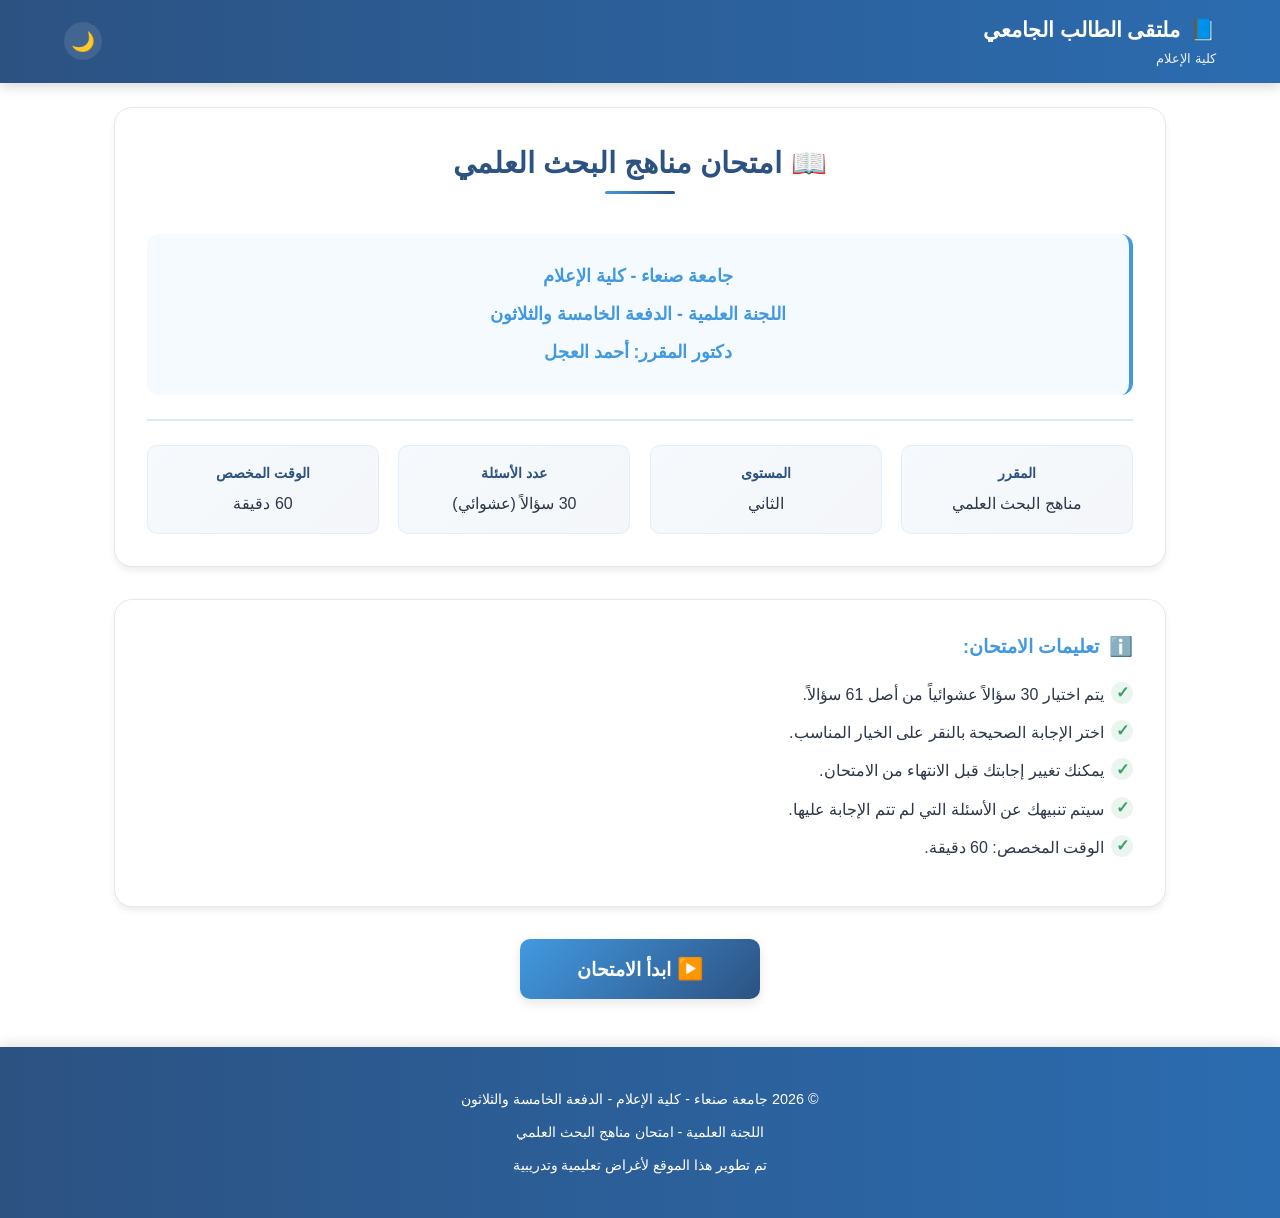
<file: index.html>
<!DOCTYPE html>
<html lang="ar" dir="rtl">
<head>
    <meta charset="UTF-8" />
    <meta name="viewport" content="width=device-width, initial-scale=1.0" />
    <title>امتحان مناهج البحث العلمي - د. أحمد</title>
    <style>
        /* ===== المتغيرات العامة ===== */
        :root {
            --primary-color: #2c5282;
            --secondary-color: #4299e1;
            --accent-color: #e53e3e;
            --success-color: #38a169;
            --warning-color: #d69e2e;
            --light-color: #f7fafc;
            --dark-color: #2d3748;
            --bg-color: #ffffff;
            --text-color: #2d3748;
            --card-bg: #ffffff;
            --border-color: #e2e8f0;
            --shadow: 0 4px 6px rgba(0, 0, 0, 0.07);
            --transition: all 0.3s ease;
            --btn-primary-bg: var(--secondary-color);
            --btn-primary-text: #fff;
            --btn-secondary-bg: transparent;
            --btn-secondary-text: var(--secondary-color);
            --btn-secondary-border: var(--secondary-color);
            --btn-danger-bg: var(--accent-color);
            --btn-danger-text: #fff;
            --btn-success-bg: var(--success-color);
            --btn-success-text: #fff;
        }

        /* ===== الوضع المظلم ===== */
        [data-theme="dark"] {
            --bg-color: #1a202c;
            --text-color: #e2e8f0;
            --card-bg: #2d3748;
            --light-color: #4a5568;
            --dark-color: #171923;
            --border-color: #4a5568;
            --shadow: 0 4px 6px rgba(0, 0, 0, 0.3);
            --primary-color: #4299e1;
            --secondary-color: #63b3ed;
            --btn-primary-bg: #4299e1;
            --btn-primary-text: #ffffff;
            --btn-secondary-bg: transparent;
            --btn-secondary-text: #e2e8f0;
            --btn-secondary-border: #e2e8f0;
            --btn-danger-bg: #fc8181;
            --btn-danger-text: #1a202c;
            --btn-success-bg: #68d391;
            --btn-success-text: #1a202c;
        }

        /* ===== إعادة ضبط ===== */
        * {
            margin: 0;
            padding: 0;
            box-sizing: border-box;
        }
        body {
            font-family: 'Tahoma', 'Arial', sans-serif;
            background: var(--bg-color);
            color: var(--text-color);
            line-height: 1.6;
            transition: var(--transition);
            min-height: 100vh;
            direction: rtl;
        }
        /* ===== شريط التنقل ===== */
        .navbar {
            background: linear-gradient(90deg, var(--primary-color), #2b6cb0);
            color: white;
            padding: 0.8rem 0;
            box-shadow: 0 4px 12px rgba(0, 0, 0, 0.15);
            position: sticky;
            top: 0;
            z-index: 1000;
            backdrop-filter: blur(10px);
            animation: slideDown 0.5s ease;
        }
        @keyframes slideDown {
            from { transform: translateY(-100%); }
            to { transform: translateY(0); }
        }
        .nav-container {
            max-width: 1200px;
            margin: 0 auto;
            padding: 0 1.5rem;
            display: flex;
            justify-content: space-between;
            align-items: center;
        }
        .logo h1 {
            font-size: 1.3rem;
            margin-bottom: 0.2rem;
            display: flex;
            align-items: center;
            gap: 0.6rem;
            animation: fadeIn 1s ease;
        }
        .logo p {
            font-size: 0.8rem;
            opacity: 0.9;
        }
        .nav-controls {
            display: flex;
            gap: 0.8rem;
            align-items: center;
        }
        .icon-btn {
            background: rgba(255, 255, 255, 0.1);
            border: none;
            color: white;
            width: 38px;
            height: 38px;
            border-radius: 50%;
            cursor: pointer;
            display: flex;
            align-items: center;
            justify-content: center;
            transition: var(--transition);
            font-size: 1.2rem;
        }
        .icon-btn:hover {
            background: rgba(255, 255, 255, 0.2);
            transform: translateY(-2px) rotate(5deg);
        }
        /* ===== الحاوية والعناصر العامة ===== */
        .container {
            max-width: 1100px;
            margin: 1.5rem auto;
            padding: 0 1.5rem;
            animation: fadeIn 0.8s ease;
        }
        @keyframes fadeIn {
            from { opacity: 0; }
            to { opacity: 1; }
        }
        .screen {
            display: none;
            animation: slideUp 0.6s ease;
        }
        .screen.active {
            display: block;
        }
        @keyframes slideUp {
            from { opacity: 0; transform: translateY(30px); }
            to { opacity: 1; transform: translateY(0); }
        }
        /* ===== رأس الامتحان ===== */
        .exam-header {
            text-align: center;
            margin-bottom: 2rem;
            padding: 2rem;
            background: var(--card-bg);
            border-radius: 18px;
            box-shadow: var(--shadow);
            border: 1px solid var(--border-color);
            animation: fadeIn 0.8s ease;
        }
        .exam-header h1 {
            color: var(--primary-color);
            margin-bottom: 1.5rem;
            font-size: 1.8rem;
            position: relative;
            display: inline-block;
        }
        .exam-header h1:after {
            content: '';
            position: absolute;
            bottom: -8px;
            right: 50%;
            transform: translateX(50%);
            width: 70px;
            height: 3px;
            background: linear-gradient(90deg, var(--secondary-color), var(--primary-color));
            border-radius: 2px;
        }
        .university-info {
            margin: 1.5rem 0;
            padding: 1.2rem;
            background: rgba(66, 153, 225, 0.05);
            border-radius: 12px;
            border-right: 4px solid var(--secondary-color);
        }
        .university-info h3 {
            margin: 0.6rem 0;
            color: var(--secondary-color);
            font-size: 1.1rem;
        }
        .student-info {
            display: grid;
            grid-template-columns: repeat(auto-fit, minmax(180px, 1fr));
            gap: 1.2rem;
            margin-top: 1.5rem;
            padding-top: 1.5rem;
            border-top: 2px solid rgba(66, 153, 225, 0.2);
        }
        .info-item {
            background: linear-gradient(135deg, rgba(66, 153, 225, 0.05), rgba(44, 82, 130, 0.05));
            padding: 1rem;
            border-radius: 10px;
            border: 1px solid rgba(66, 153, 225, 0.1);
            transition: var(--transition);
        }
        .info-item:hover {
            transform: translateY(-3px);
            box-shadow: 0 6px 20px rgba(66, 153, 225, 0.1);
        }
        .info-item p:first-child {
            font-weight: 700;
            color: var(--primary-color);
            margin-bottom: 0.4rem;
            font-size: 0.9rem;
        }
        .info-item p:last-child {
            color: var(--text-color);
            font-size: 1rem;
        }
        /* ===== التعليمات ===== */
        .instructions {
            background: var(--card-bg);
            padding: 2rem;
            border-radius: 18px;
            margin-bottom: 2rem;
            box-shadow: var(--shadow);
            border: 1px solid var(--border-color);
        }
        .instructions h3 {
            color: var(--secondary-color);
            margin-bottom: 1.2rem;
            font-size: 1.2rem;
            display: flex;
            align-items: center;
            gap: 0.6rem;
        }
        .instructions ul {
            list-style: none;
            padding-right: 0;
        }
        .instructions li {
            margin-bottom: 0.8rem;
            padding-right: 1.8rem;
            position: relative;
            font-size: 1rem;
        }
        .instructions li:before {
            content: '✓';
            position: absolute;
            right: 0;
            color: var(--success-color);
            font-weight: bold;
            font-size: 1rem;
            background: rgba(56, 161, 105, 0.1);
            width: 22px;
            height: 22px;
            border-radius: 50%;
            display: flex;
            align-items: center;
            justify-content: center;
        }
        /* ===== الأزرار ===== */
        .btn {
            padding: 0.9rem 1.8rem;
            border: none;
            border-radius: 10px;
            font-size: 1rem;
            font-weight: 700;
            cursor: pointer;
            transition: all 0.3s cubic-bezier(0.4, 0, 0.2, 1);
            display: inline-flex;
            align-items: center;
            justify-content: center;
            gap: 0.6rem;
            font-family: 'Tahoma', 'Arial', sans-serif;
            box-shadow: 0 4px 12px rgba(0, 0, 0, 0.1);
            position: relative;
            overflow: hidden;
        }
        .btn:before {
            content: '';
            position: absolute;
            top: 0;
            right: 0;
            width: 100%;
            height: 100%;
            background: linear-gradient(90deg, transparent, rgba(255, 255, 255, 0.2), transparent);
            transform: translateX(-100%);
        }
        .btn:hover:before {
            animation: shine 1s;
        }
        @keyframes shine {
            100% { transform: translateX(100%); }
        }
        .btn .icon {
            display: inline-block;
            font-size: 1.1em;
            transition: transform 0.3s ease;
        }
        .btn:hover .icon {
            transform: rotate(15deg) scale(1.1);
        }
        .start-btn {
            background: linear-gradient(135deg, var(--secondary-color), var(--primary-color));
            color: white;
            font-size: 1.2rem;
            padding: 1.1rem 2.5rem;
            margin: 2rem auto;
            display: block;
            min-width: 240px;
        }
        .start-btn:hover {
            transform: translateY(-4px);
            box-shadow: 0 8px 25px rgba(66, 153, 225, 0.3);
        }
        .primary-btn {
            background: linear-gradient(135deg, var(--secondary-color), var(--primary-color));
            color: var(--btn-primary-text);
            border: none;
        }
        .primary-btn:hover {
            transform: translateY(-2px);
            box-shadow: 0 6px 18px rgba(66, 153, 225, 0.25);
        }
        .secondary-btn {
            background: var(--btn-secondary-bg);
            color: var(--btn-secondary-text);
            border: 2px solid var(--btn-secondary-border);
        }
        .secondary-btn:hover {
            background: var(--secondary-color);
            color: white;
            transform: translateY(-2px);
        }
        .danger-btn {
            background: linear-gradient(135deg, var(--accent-color), #c53030);
            color: var(--btn-danger-text);
            border: none;
        }
        .danger-btn:hover {
            transform: translateY(-2px);
            box-shadow: 0 6px 18px rgba(229, 62, 62, 0.25);
        }
        .success-btn {
            background: linear-gradient(135deg, var(--success-color), #2f855a);
            color: var(--btn-success-text);
            border: none;
        }
        .success-btn:hover {
            transform: translateY(-2px);
            box-shadow: 0 6px 18px rgba(56, 161, 105, 0.25);
        }
        /* ===== أدوات الامتحان ===== */
        .exam-controls {
            background: var(--card-bg);
            padding: 1.8rem;
            border-radius: 16px;
            margin-bottom: 1.5rem;
            box-shadow: var(--shadow);
            border: 1px solid var(--border-color);
            animation: fadeIn 0.6s ease;
        }
        .progress-container {
            margin-bottom: 1.2rem;
        }
        .progress-info {
            display: flex;
            justify-content: space-between;
            align-items: center;
            margin-bottom: 0.8rem;
            font-weight: 600;
        }
        .progress-bar {
            width: 100%;
            height: 8px;
            background: var(--light-color);
            border-radius: 4px;
            overflow: hidden;
            position: relative;
        }
        .progress-fill {
            height: 100%;
            background: linear-gradient(90deg, var(--secondary-color), var(--primary-color));
            width: 0%;
            transition: width 0.5s cubic-bezier(0.4, 0, 0.2, 1);
            border-radius: 4px;
            position: relative;
        }
        .progress-fill:after {
            content: '';
            position: absolute;
            top: 0;
            right: 0;
            width: 20px;
            height: 100%;
            background: linear-gradient(90deg, transparent, rgba(255, 255, 255, 0.3));
            animation: progressShine 2s infinite;
        }
        @keyframes progressShine {
            0% { right: 0; }
            100% { right: 100%; }
        }
        .exam-stats {
            display: flex;
            justify-content: space-between;
            align-items: center;
            flex-wrap: wrap;
            gap: 1.2rem;
            margin-top: 1.2rem;
        }
        .timer {
            font-size: 1.3rem;
            font-weight: 700;
            color: var(--accent-color);
            background: var(--card-bg);
            padding: 0.6rem 1.2rem;
            border-radius: 8px;
            box-shadow: var(--shadow);
            display: flex;
            align-items: center;
            gap: 0.6rem;
            border: 2px solid rgba(229, 62, 62, 0.2);
        }
        /* ===== شبكة التنقل ===== */
        .questions-nav-grid {
            background: var(--card-bg);
            padding: 1.5rem;
            border-radius: 16px;
            margin-bottom: 1.5rem;
            box-shadow: var(--shadow);
            border: 1px solid var(--border-color);
            animation: fadeIn 0.6s ease;
        }
        .questions-nav-grid h3 {
            color: var(--secondary-color);
            margin-bottom: 1.2rem;
            font-size: 1.2rem;
            display: flex;
            align-items: center;
            gap: 0.6rem;
        }
        .questions-grid {
            display: grid;
            grid-template-columns: repeat(auto-fill, minmax(32px, 1fr));
            gap: 0.5rem;
            max-height: 250px;
            overflow-y: auto;
            padding: 0.5rem;
        }
        .question-nav-btn {
            width: 32px;
            height: 32px;
            border-radius: 6px;
            border: 2px solid var(--border-color);
            background: var(--bg-color);
            color: var(--text-color);
            font-weight: 600;
            cursor: pointer;
            transition: all 0.3s ease;
            display: flex;
            align-items: center;
            justify-content: center;
            font-size: 0.75rem;
        }
        .question-nav-btn:hover {
            transform: translateY(-2px) scale(1.05);
            box-shadow: 0 4px 12px rgba(66, 153, 225, 0.15);
            border-color: var(--secondary-color);
        }
        .question-nav-btn.current {
            background: linear-gradient(135deg, var(--secondary-color), var(--primary-color));
            color: white;
            border-color: var(--secondary-color);
            box-shadow: 0 4px 12px rgba(66, 153, 225, 0.3);
        }
        .question-nav-btn.answered {
            background: rgba(56, 161, 105, 0.1);
            color: var(--success-color);
            border-color: var(--success-color);
        }
        .question-nav-btn.unanswered {
            background: rgba(214, 158, 46, 0.1);
            color: var(--warning-color);
            border-color: var(--warning-color);
        }
        /* ===== حاوية السؤال ===== */
        .question-container {
            background: var(--card-bg);
            padding: 2rem;
            border-radius: 18px;
            box-shadow: var(--shadow);
            margin-bottom: 1.5rem;
            border: 1px solid var(--border-color);
            animation: slideUp 0.5s ease;
            order: -1;
        }
        .question-header {
            display: flex;
            justify-content: space-between;
            align-items: center;
            margin-bottom: 1.5rem;
        }
        .question-number {
            color: white;
            font-weight: 800;
            font-size: 1.1rem;
            background: linear-gradient(135deg, var(--secondary-color), var(--primary-color));
            padding: 0.5rem 1.1rem;
            border-radius: 50px;
            box-shadow: 0 4px 12px rgba(66, 153, 225, 0.3);
        }
        .question-text {
            font-size: 1.3rem;
            margin-bottom: 1.8rem;
            line-height: 1.7;
            color: var(--text-color);
            font-weight: 600;
        }
        .options-container {
            display: grid;
            grid-template-columns: 1fr;
            gap: 0.9rem;
            margin-bottom: 1.8rem;
        }
        @media (min-width: 768px) {
            .options-container {
                grid-template-columns: 1fr 1fr;
            }
        }
        .option {
            background: var(--bg-color);
            padding: 1.2rem;
            border-radius: 10px;
            cursor: pointer;
            transition: all 0.3s cubic-bezier(0.4, 0, 0.2, 1);
            border: 2px solid var(--border-color);
            display: flex;
            align-items: center;
            gap: 0.9rem;
            position: relative;
            overflow: hidden;
        }
        .option:before {
            content: '';
            position: absolute;
            top: 0;
            right: 0;
            width: 4px;
            height: 100%;
            background: var(--secondary-color);
            opacity: 0;
            transition: opacity 0.3s;
        }
        .option:hover {
            transform: translateX(-4px);
            border-color: var(--secondary-color);
            box-shadow: 0 6px 20px rgba(66, 153, 225, 0.15);
        }
        .option:hover:before {
            opacity: 1;
        }
        .option.selected {
            border-color: var(--success-color);
            background: rgba(56, 161, 105, 0.05);
            transform: translateX(-4px);
        }
        .option.selected:before {
            background: var(--success-color);
            opacity: 1;
        }
        .option-marker {
            width: 32px;
            height: 32px;
            border-radius: 50%;
            display: flex;
            align-items: center;
            justify-content: center;
            font-weight: bold;
            background: var(--light-color);
            color: var(--text-color);
            flex-shrink: 0;
            transition: all 0.3s;
            font-size: 0.95rem;
        }
        .option.selected .option-marker {
            background: var(--success-color);
            color: white;
            box-shadow: 0 4px 12px rgba(56, 161, 105, 0.3);
        }
        .option-text {
            flex: 1;
            font-size: 1.05rem;
            font-weight: 500;
        }
        /* ===== أزرار التنقل ===== */
        .navigation-buttons {
            display: flex;
            justify-content: space-between;
            margin-top: 2rem;
            gap: 1rem;
            flex-direction: row-reverse;
        }
        .navigation-buttons .btn {
            min-width: 140px;
            flex: 1;
            display: flex;
            align-items: center;
            justify-content: center;
        }
        /* ===== تنبيه الأسئلة غير المجاب عنها ===== */
        .unanswered-alert {
            background: linear-gradient(135deg, rgba(214, 158, 46, 0.1), rgba(214, 158, 46, 0.05));
            border: 2px solid var(--warning-color);
            color: var(--warning-color);
            padding: 0.9rem 1.2rem;
            border-radius: 10px;
            margin-top: 1.2rem;
            display: flex;
            align-items: center;
            gap: 0.6rem;
            font-weight: 600;
            animation: fadeIn 0.5s ease;
        }
        /* ===== النتائج ===== */
        .results-header {
            text-align: center;
            margin-bottom: 2.5rem;
            animation: fadeIn 0.8s ease;
        }
        .results-header h1 {
            color: var(--secondary-color);
            margin-bottom: 2rem;
            font-size: 2rem;
        }
        .score-display {
            position: relative;
            width: 260px;
            height: 260px;
            margin: 1.5rem auto;
        }
        .score-circle {
            width: 100%;
            height: 100%;
            position: relative;
        }
        .circle-bg,
        .circle-progress {
            fill: none;
            stroke-width: 10;
            stroke-linecap: round;
            transform: rotate(-90deg);
            transform-origin: 50% 50%;
        }
        .circle-bg {
            stroke: var(--light-color);
        }
        .circle-progress {
            stroke: var(--secondary-color);
            stroke-dasharray: 800;
            stroke-dashoffset: 800;
            transition: stroke-dashoffset 2s cubic-bezier(0.4, 0, 0.2, 1);
        }
        .score-text {
            position: absolute;
            top: 50%;
            left: 50%;
            transform: translate(-50%, -50%);
            text-align: center;
        }
        .score-text h2 {
            font-size: 2.5rem;
            color: var(--secondary-color);
            margin-bottom: 0.4rem;
        }
        .score-text p {
            font-size: 1.3rem;
            color: var(--text-color);
        }
        .results-details {
            display: grid;
            grid-template-columns: repeat(auto-fit, minmax(200px, 1fr));
            gap: 1.5rem;
            margin-bottom: 2.5rem;
        }
        .result-card {
            background: var(--card-bg);
            padding: 1.8rem;
            border-radius: 16px;
            text-align: center;
            box-shadow: var(--shadow);
            border: 1px solid var(--border-color);
            transition: transform 0.3s ease;
        }
        .result-card:hover {
            transform: translateY(-5px);
        }
        .result-card h3 {
            margin-bottom: 1rem;
            color: var(--secondary-color);
            font-size: 1.1rem;
            display: flex;
            align-items: center;
            justify-content: center;
            gap: 0.6rem;
        }
        .stat {
            font-size: 2.5rem;
            font-weight: 800;
            color: var(--text-color);
        }
        .results-controls {
            display: flex;
            justify-content: center;
            gap: 1.5rem;
            margin-bottom: 2.5rem;
            flex-wrap: wrap;
        }
        .review-section {
            background: var(--card-bg);
            padding: 2rem;
            border-radius: 18px;
            margin-top: 2.5rem;
            box-shadow: var(--shadow);
            border: 1px solid var(--border-color);
            display: none;
            animation: slideUp 0.5s ease;
        }
        .review-section h3 {
            color: var(--secondary-color);
            margin-bottom: 1.8rem;
            text-align: center;
            font-size: 1.5rem;
        }
        .review-list {
            display: flex;
            flex-direction: column;
            gap: 1.8rem;
        }
        .review-item {
            background: var(--bg-color);
            padding: 1.8rem;
            border-radius: 16px;
            border-right: 5px solid var(--accent-color);
            transition: transform 0.3s ease;
            border: 1px solid var(--border-color);
        }
        .review-item:hover {
            transform: translateX(-4px);
        }
        .review-question {
            font-weight: 700;
            margin-bottom: 1.2rem;
            color: var(--text-color);
            font-size: 1.1rem;
            line-height: 1.6;
        }
        .review-answers {
            display: flex;
            flex-direction: column;
            gap: 0.9rem;
        }
        .answer-item {
            padding: 0.9rem;
            border-radius: 8px;
            display: flex;
            align-items: center;
            gap: 0.6rem;
            transition: all 0.3s;
        }
        .answer-item.user-answer {
            background: rgba(229, 62, 62, 0.08);
            border-right: 4px solid var(--accent-color);
        }
        .answer-item.correct-answer {
            background: rgba(56, 161, 105, 0.08);
            border-right: 4px solid var(--success-color);
        }
        /* ===== التذييل ===== */
        .footer {
            text-align: center;
            padding: 2rem;
            background: linear-gradient(90deg, var(--primary-color), #2b6cb0);
            color: white;
            margin-top: 3rem;
            box-shadow: 0 -4px 12px rgba(0, 0, 0, 0.1);
        }
        .footer p {
            margin: 0.6rem 0;
            font-size: 0.9rem;
        }
        /* ===== النافذة المنبثقة ===== */
        .modal {
            display: none;
            position: fixed;
            top: 0;
            left: 0;
            width: 100%;
            height: 100%;
            background: rgba(0, 0, 0, 0.5);
            z-index: 2000;
            align-items: center;
            justify-content: center;
            backdrop-filter: blur(5px);
        }
        .modal-content {
            background: var(--card-bg);
            padding: 2rem;
            border-radius: 18px;
            max-width: 450px;
            width: 90%;
            box-shadow: 0 20px 40px rgba(0, 0, 0, 0.2);
            border: 1px solid var(--border-color);
            animation: slideUp 0.4s ease;
        }
        .modal-content h3 {
            color: var(--secondary-color);
            margin-bottom: 1.2rem;
            display: flex;
            align-items: center;
            gap: 0.6rem;
            font-size: 1.3rem;
        }
        .modal-buttons {
            display: flex;
            justify-content: center;
            gap: 1.2rem;
            margin-top: 1.8rem;
        }
        /* ===== زر العودة للأعلى ===== */
        .scroll-top-btn {
            position: fixed;
            bottom: 2rem;
            left: 2rem;
            width: 50px;
            height: 50px;
            background: linear-gradient(135deg, var(--secondary-color), var(--primary-color));
            color: white;
            border: none;
            border-radius: 50%;
            cursor: pointer;
            display: flex;
            align-items: center;
            justify-content: center;
            font-size: 1.2rem;
            box-shadow: 0 4px 12px rgba(0, 0, 0, 0.2);
            z-index: 100;
            transition: var(--transition);
            opacity: 0;
            visibility: hidden;
        }
        .scroll-top-btn.visible {
            opacity: 1;
            visibility: visible;
        }
        .scroll-top-btn:hover {
            transform: translateY(-4px);
            box-shadow: 0 6px 18px rgba(66, 153, 225, 0.4);
        }
        /* ===== استجابة للشاشات الصغيرة ===== */
        @media (max-width: 768px) {
            .container {
                margin: 1rem auto;
                padding: 0 1rem;
            }
            .exam-header h1 {
                font-size: 1.5rem;
            }
            .student-info {
                grid-template-columns: 1fr;
            }
            .question-text {
                font-size: 1.2rem;
            }
            .option {
                padding: 1rem;
            }
            .option-text {
                font-size: 1rem;
            }
            .questions-grid {
                grid-template-columns: repeat(auto-fill, minmax(30px, 1fr));
            }
            .question-nav-btn {
                width: 30px;
                height: 30px;
                font-size: 0.7rem;
            }
            .navigation-buttons {
                flex-direction: column;
                gap: 0.8rem;
            }
            .navigation-buttons .btn {
                width: 100%;
            }
            .results-controls {
                flex-direction: column;
                gap: 1rem;
            }
            .results-controls .btn {
                width: 100%;
            }
            .score-display {
                width: 220px;
                height: 220px;
            }
            .score-text h2 {
                font-size: 2rem;
            }
            .stat {
                font-size: 2rem;
            }
            .timer {
                font-size: 1.1rem;
                padding: 0.5rem 1rem;
            }
        }
    </style>
</head>
<body>
    <!-- زر العودة للأعلى -->
    <button id="scrollTopBtn" class="scroll-top-btn">↑</button>

    <!-- شريط التنقل -->
    <nav class="navbar">
        <div class="nav-container">
            <div class="logo">
                <h1><span class="icon">📘</span> ملتقى الطالب الجامعي</h1>
                <p>كلية الإعلام</p>
            </div>
            <div class="nav-controls">
                <button id="darkModeToggle" class="icon-btn" title="الوضع الليلي">🌙</button>
            </div>
        </div>
    </nav>

    <main class="container">
        <!-- ===== شاشة البداية ===== -->
        <section id="startScreen" class="screen active">
            <div class="exam-header">
                <h1><span class="icon">📖</span> امتحان مناهج البحث العلمي</h1>
                <div class="university-info">
                    <h3>جامعة صنعاء - كلية الإعلام</h3>
                    <h3>اللجنة العلمية - الدفعة الخامسة والثلاثون</h3>
                    <h3>دكتور المقرر: أحمد العجل</h3>
                </div>
                <div class="student-info">
                    <div class="info-item"><p>المقرر</p><p>مناهج البحث العلمي</p></div>
                    <div class="info-item"><p>المستوى</p><p>الثاني</p></div>
                    <div class="info-item"><p>عدد الأسئلة</p><p>30 سؤالاً (عشوائي)</p></div>
                    <div class="info-item"><p>الوقت المخصص</p><p>60 دقيقة</p></div>
                </div>
            </div>

            <div class="instructions">
                <h3><span class="icon">ℹ️</span> تعليمات الامتحان:</h3>
                <ul>
                    <li>يتم اختيار 30 سؤالاً عشوائياً من أصل 61 سؤالاً.</li>
                    <li>اختر الإجابة الصحيحة بالنقر على الخيار المناسب.</li>
                    <li>يمكنك تغيير إجابتك قبل الانتهاء من الامتحان.</li>
                    <li>سيتم تنبيهك عن الأسئلة التي لم تتم الإجابة عليها.</li>
                    <li>الوقت المخصص: 60 دقيقة.</li>
                </ul>
            </div>

            <button id="startExamBtn" class="btn start-btn">
                <span class="icon">▶️</span> ابدأ الامتحان
            </button>
        </section>

        <!-- ===== شاشة الامتحان ===== -->
        <section id="examScreen" class="screen">
            <div class="question-container">
                <div class="question-header">
                    <div id="questionNumber" class="question-number">س1</div>
                    <div id="questionStatus" style="color: var(--warning-color); font-weight: bold;">
                        <span class="icon">⭐</span> جديد
                    </div>
                </div>
                <h2 id="questionText" class="question-text"></h2>
                <div id="optionsContainer" class="options-container"></div>
                <div class="navigation-buttons">
                    <button id="nextBtn" class="btn primary-btn">التالي <span class="icon">←</span></button>
                    <button id="prevBtn" class="btn secondary-btn"><span class="icon">→</span> السابق</button>
                </div>
            </div>

            <div class="questions-nav-grid">
                <h3><span class="icon">📚</span> التنقل بين الأسئلة</h3>
                <div id="questionsGrid" class="questions-grid"></div>
            </div>

            <div class="exam-controls">
                <div class="progress-container">
                    <div class="progress-info">
                        <span id="progressText">السؤال 1 من 30</span>
                        <span id="progressPercent">0%</span>
                    </div>
                    <div class="progress-bar">
                        <div id="progressFill" class="progress-fill"></div>
                    </div>
                </div>
                <div class="exam-stats">
                    <div id="timer" class="timer"><span class="icon">🕐</span> <span>60:00</span></div>
                    <button id="endExamBtn" class="btn danger-btn"><span class="icon">🏁</span> إنهاء الاختبار</button>
                </div>
            </div>

            <div id="unansweredAlert" class="unanswered-alert" style="display: none;">
                <span class="icon">⚠️</span>
                <span id="unansweredCount">0</span> أسئلة لم تتم الإجابة عليها
            </div>
        </section>

        <!-- ===== شاشة النتائج ===== -->
        <section id="resultsScreen" class="screen">
            <div class="results-header">
                <h1><span class="icon">📈</span> نتائج الامتحان</h1>
                <div class="score-display">
                    <div class="score-circle">
                        <svg width="260" height="260">
                            <circle class="circle-bg" cx="130" cy="130" r="120"></circle>
                            <circle id="scoreCircle" class="circle-progress" cx="130" cy="130" r="120"></circle>
                        </svg>
                    </div>
                    <div class="score-text">
                        <h2 id="finalScore">0/30</h2>
                        <p id="percentage">0%</p>
                        <p id="grade" style="font-size: 1.1rem; color: var(--text-color); margin-top: 0.4rem;"></p>
                    </div>
                </div>
            </div>

            <div class="results-details">
                <div class="result-card"><h3><span class="icon">✅</span> الإجابات الصحيحة</h3><p id="correctAnswers" class="stat">0</p></div>
                <div class="result-card"><h3><span class="icon">❌</span> الإجابات الخاطئة</h3><p id="wrongAnswers" class="stat">0</p></div>
                <div class="result-card"><h3><span class="icon">🕐</span> الوقت المستغرق</h3><p id="timeTaken" class="stat">0:00</p></div>
                <div class="result-card"><h3><span class="icon">📊</span> النسبة المئوية</h3><p id="scorePercentage" class="stat">0%</p></div>
            </div>

            <div class="results-controls">
                <button id="reviewBtn" class="btn secondary-btn"><span class="icon">📋</span> مراجعة الإجابات الخاطئة</button>
                <button id="newTestBtn" class="btn primary-btn"><span class="icon">🔄</span> اختبار جديد</button>
                <button id="retryBtn" class="btn success-btn"><span class="icon">🔄</span> إعادة نفس الاختبار</button>
            </div>

            <div id="reviewSection" class="review-section">
                <h3><span class="icon">📋</span> مراجعة الإجابات الخاطئة</h3>
                <div id="wrongAnswersList" class="review-list"></div>
                <div id="noWrongAnswers" style="text-align: center; padding: 3rem; color: var(--success-color); display: none;">
                    <span class="icon" style="font-size: 3rem; margin-bottom: 1rem;">✅</span>
                    <h3 style="color: var(--success-color);">ممتاز! لم تكن لديك إجابات خاطئة</h3>
                    <p style="color: var(--text-color); opacity: 0.8; margin-top: 1rem;">جميع إجاباتك كانت صحيحة</p>
                </div>
                <div style="text-align: center; margin-top: 2rem;">
                    <button id="closeReviewBtn" class="btn secondary-btn"><span class="icon">✖️</span> إغلاق المراجعة</button>
                </div>
            </div>
        </section>
    </main>

    <footer class="footer">
        <p>© 2026 جامعة صنعاء - كلية الإعلام - الدفعة الخامسة والثلاثون</p>
        <p>اللجنة العلمية - امتحان مناهج البحث العلمي</p>
        <p>تم تطوير هذا الموقع لأغراض تعليمية وتدريبية</p>
    </footer>

    <!-- نافذة التأكيد -->
    <div id="confirmModal" class="modal">
        <div class="modal-content">
            <h3><span class="icon">⚠️</span> تأكيد إنهاء الاختبار</h3>
            <p style="color: var(--text-color); margin-bottom: 1.5rem; line-height: 1.6;">
                هل أنت متأكد أنك تريد إنهاء الاختبار؟<br />
                لديك <span id="remainingQuestions">0</span> أسئلة لم تتم الإجابة عليها.
            </p>
            <div class="modal-buttons">
                <button id="cancelEndBtn" class="btn secondary-btn"><span class="icon">✖️</span> إلغاء</button>
                <button id="confirmEndBtn" class="btn danger-btn"><span class="icon">✅</span> نعم، أنه الاختبار</button>
            </div>
        </div>
    </div>

    <script>
        // ===================== قاعدة البيانات النهائية (61 سؤالاً) =====================
        const allQuestions = [
            // ---- أولاً: صح أو خطأ (15 سؤالاً) ----
            { id: 1, type: 'truefalse', question: 'البحث العلمي في اللغة يعني تتبع الشيء.', answer: 'صح' },
            { id: 2, type: 'truefalse', question: 'التنقيب عن الشيء هو التعريف اللغوي للبحث.', answer: 'صح' },
            { id: 3, type: 'truefalse', question: 'من عناصر خطة البحث العلمي الشمول.', answer: 'خطأ' },
            { id: 4, type: 'truefalse', question: 'استخدام المنهج العلمي من عناصر البحث العلمي.', answer: 'صح' },
            { id: 5, type: 'truefalse', question: 'من عناصر البحث أن يكون هادفًا.', answer: 'صح' },
            { id: 6, type: 'truefalse', question: 'من عناصر البحث أن تكون نتائجه غير صحيحة.', answer: 'خطأ' },
            { id: 7, type: 'truefalse', question: 'العلم هو المعرفة بذاتها.', answer: 'خطأ' },
            { id: 8, type: 'truefalse', question: 'من أهداف البحث العلمي التفسير.', answer: 'صح' },
            { id: 9, type: 'truefalse', question: 'من أهداف البحث العلمي التنبؤ.', answer: 'صح' },
            { id: 10, type: 'truefalse', question: 'من خصائص البحث العلمي الموضوعية.', answer: 'صح' },
            { id: 11, type: 'truefalse', question: 'الهدفية من خصائص البحث العلمي.', answer: 'صح' },
            { id: 12, type: 'truefalse', question: 'السببية هدف من أهداف البحث العلمي.', answer: 'خطأ' },
            { id: 13, type: 'truefalse', question: 'النشأة الأولى للبحث العلمي كانت سنة 1999م.', answer: 'خطأ' },
            { id: 14, type: 'truefalse', question: 'الثورة الصناعية من عوامل تطور البحث العلمي.', answer: 'صح' },
            { id: 15, type: 'truefalse', question: 'الحروب من عوامل تطور البحث العلمي.', answer: 'خطأ' },

            // ---- ثانياً: اختر الإجابة الصحيحة (2 سؤالاً) ----
            { id: 16, type: 'multiple', question: 'الاستقراء هو تعريف للبحث:', options: ['العلمي', 'اللغوي', 'الاصطلاحي', 'التفسيري'], answer: 'اللغوي' },
            { id: 17, type: 'multiple', question: 'من خصائص البحث العلمي:', options: ['العمر', 'التشبع', 'الانحدار', 'الموضوعية'], answer: 'الموضوعية' },

            // ---- ثالثاً: أنواع البحوث (15 سؤالاً) ----
            { id: 18, type: 'truefalse', question: 'البحوث الوصفية أقوى من البحوث الاستكشافية.', answer: 'صح' },
            { id: 19, type: 'truefalse', question: 'البحوث الاستكشافية أعلى من الوصفية.', answer: 'خطأ' },
            { id: 20, type: 'truefalse', question: 'يمكن تفسير الظاهرة دون وصفها أولًا.', answer: 'خطأ' },
            { id: 21, type: 'truefalse', question: 'البحوث التفسيرية أعلى مستوى من الوصفية.', answer: 'صح' },
            { id: 22, type: 'truefalse', question: 'البحوث التجريبية من البحوث الوصفية.', answer: 'خطأ' },
            { id: 23, type: 'truefalse', question: 'البحوث التفسيرية هي التي تصف الظواهر.', answer: 'خطأ' },
            { id: 24, type: 'truefalse', question: 'البحوث التفسيرية هي التي تفسر الظواهر.', answer: 'صح' },
            { id: 25, type: 'truefalse', question: 'البحوث التفسيرية أرقى مستويات البحث العلمي.', answer: 'صح' },
            { id: 26, type: 'truefalse', question: 'البحوث الارتباطية هي البحوث التجريبية.', answer: 'خطأ' },
            { id: 27, type: 'truefalse', question: 'البحوث المسحية من البحوث الوصفية.', answer: 'صح' },
            { id: 28, type: 'truefalse', question: 'البحوث التاريخية من البحوث الوصفية.', answer: 'صح' },
            { id: 29, type: 'truefalse', question: 'البحوث التاريخية بحوث مسحية.', answer: 'خطأ' },
            { id: 30, type: 'truefalse', question: 'من خطوات البحوث المسحية اختيار عينة من المجتمع.', answer: 'صح' },
            { id: 31, type: 'truefalse', question: 'بحوث دراسة الحالة بحوث شبه تجريبية.', answer: 'خطأ' },
            { id: 32, type: 'truefalse', question: 'بحوث تحليل الخطاب بحوث وصفية كمية.', answer: 'صح' },

            // ---- الخيار الوحيد في أنواع البحوث ----
            { id: 33, type: 'multiple', question: 'البحوث التي تجيب عن سؤال "لماذا؟" هي:', options: ['البحوث التفسيرية', 'البحوث الوصفية', 'البحوث الاستكشافية'], answer: 'البحوث التفسيرية' },

            // ---- رابعاً: خطة البحث (5 أسئلة) ----
            { id: 34, type: 'truefalse', question: 'خطة البحث هي الخطوات التي يسير عليها الباحث.', answer: 'صح' },
            { id: 35, type: 'truefalse', question: 'لا يمكن إجراء البحث دون خطة بحثية.', answer: 'صح' },
            { id: 36, type: 'truefalse', question: 'من شروط خطة البحث الحصول على قرار الجامعة.', answer: 'خطأ' },
            { id: 37, type: 'truefalse', question: 'كتابة خطة البحث شرط لكتابة تقرير البحث.', answer: 'صح' },
            { id: 38, type: 'truefalse', question: 'تصميم عينة البحث من عناصر خطة البحث.', answer: 'صح' },

            // ---- خامساً: الصدق والثبات (11 سؤالاً) ----
            { id: 39, type: 'truefalse', question: 'تكون الأداة صادقة عندما تمثل ما يراد قياسه.', answer: 'صح' },
            { id: 40, type: 'truefalse', question: 'من شروط أداة البحث أن تكون صادقة وثابتة.', answer: 'صح' },
            { id: 41, type: 'truefalse', question: 'كل أداة ثابتة صادقة.', answer: 'خطأ' },
            { id: 42, type: 'truefalse', question: 'الاستنتاج من أدوات البحث العلمي.', answer: 'خطأ' },
            { id: 43, type: 'truefalse', question: 'استمارة تحليل المضمون أداة لجمع البيانات.', answer: 'صح' },
            { id: 44, type: 'truefalse', question: 'تحليل البيانات أداة من أدوات البحث.', answer: 'خطأ' },
            { id: 45, type: 'truefalse', question: 'الصدق هو نفسه الثبات.', answer: 'خطأ' },
            { id: 46, type: 'truefalse', question: 'إذا بلغت الأداة درجة عالية من الصدق فإنها تكون ثابتة.', answer: 'صح' },
            { id: 47, type: 'truefalse', question: 'يجرى اختبار الصدق والثبات للتأكد من أن الأداة تجمع البيانات المطلوبة.', answer: 'صح' },
            { id: 48, type: 'truefalse', question: 'من أشكال الصدق: الصدق الظاهري.', answer: 'صح' },
            { id: 49, type: 'truefalse', question: 'من طرق اختبار الثبات: الاختبار وإعادة الاختبار.', answer: 'صح' },

            // ---- سادساً: الفروض وأسئلة البحث (11 سؤالاً) ----
            { id: 50, type: 'truefalse', question: 'أسئلة البحث هي أدوات البحث.', answer: 'خطأ' },
            { id: 51, type: 'truefalse', question: 'أسئلة البحث هي متغيرات البحث المصاغة بصورة استفهامية.', answer: 'صح' },
            { id: 52, type: 'truefalse', question: 'أهمية الفروض العلمية أنها التي يختبرها البحث.', answer: 'صح' },
            { id: 53, type: 'truefalse', question: 'الفروض الارتباطية ليست فروضًا علمية.', answer: 'خطأ' },
            { id: 54, type: 'truefalse', question: 'من شروط الفرض العلمي أن يكون صحيحًا.', answer: 'خطأ' },
            { id: 55, type: 'truefalse', question: 'تقسيم مشكلة البحث إلى أجزاء فرعية يمثل أسئلة البحث.', answer: 'صح' },
            { id: 56, type: 'truefalse', question: 'توضع خطة البحث قبل صياغة الأسئلة والفروض.', answer: 'خطأ' },

            // ---- أسئلة الاختيار المتبقية (3 أسئلة) ----
            { id: 57, type: 'multiple', question: 'توجد علاقة بين استخدام طلبة الجامعات لمواقع التواصل والوعي بخطورة تداول الإشاعات. هذا الفرض هو:', options: ['ارتباطي', 'فرض فروق'], answer: 'ارتباطي' },
            { id: 58, type: 'multiple', question: 'من شروط الفرض العلمي:', options: ['قابل للاختبار', 'صحيح', 'حقيقة علمية'], answer: 'قابل للاختبار' },
            { id: 59, type: 'multiple', question: 'تنقسم الفروض العلمية إلى:', options: ['ارتباطية وفروق', 'شاملة ونوعية', 'علمية ومعرفية'], answer: 'ارتباطية وفروق' },

            // ---- سؤال إضافي ليصبح المجموع 61 ----
            { id: 60, type: 'truefalse', question: 'الفروض العلمية هي التعريفات والمفاهيم.', answer: 'خطأ' },
            { id: 61, type: 'truefalse', question: 'الاستنتاج هو عملية الوصول إلى نتائج من البيانات.', answer: 'صح' }
        ];

        // ===== إعدادات الامتحان =====
        const TOTAL_QUESTIONS = 30;
        const MULTIPLE_COUNT = 11;
        const TRUE_FALSE_COUNT = TOTAL_QUESTIONS - MULTIPLE_COUNT;

        // ===== المتغيرات العامة =====
        let currentQuestionIndex = 0;
        let userAnswers = [];
        let startTime = null;
        let timerInterval = null;
        let timeLeft = 60 * 60;
        let examCompleted = false;
        let currentQuestions = [];
        let shuffledQuestions = [];
        let navButtons = [];

        // ===== عناصر DOM =====
        const startScreen = document.getElementById('startScreen');
        const examScreen = document.getElementById('examScreen');
        const resultsScreen = document.getElementById('resultsScreen');
        const startExamBtn = document.getElementById('startExamBtn');
        const endExamBtn = document.getElementById('endExamBtn');
        const prevBtn = document.getElementById('prevBtn');
        const nextBtn = document.getElementById('nextBtn');
        const questionText = document.getElementById('questionText');
        const questionNumber = document.getElementById('questionNumber');
        const optionsContainer = document.getElementById('optionsContainer');
        const progressFill = document.getElementById('progressFill');
        const progressText = document.getElementById('progressText');
        const progressPercent = document.getElementById('progressPercent');
        const timer = document.getElementById('timer');
        const darkModeToggle = document.getElementById('darkModeToggle');
        const reviewBtn = document.getElementById('reviewBtn');
        const retryBtn = document.getElementById('retryBtn');
        const newTestBtn = document.getElementById('newTestBtn');
        const reviewSection = document.getElementById('reviewSection');
        const wrongAnswersList = document.getElementById('wrongAnswersList');
        const noWrongAnswers = document.getElementById('noWrongAnswers');
        const closeReviewBtn = document.getElementById('closeReviewBtn');
        const finalScore = document.getElementById('finalScore');
        const percentage = document.getElementById('percentage');
        const grade = document.getElementById('grade');
        const correctAnswers = document.getElementById('correctAnswers');
        const wrongAnswers = document.getElementById('wrongAnswers');
        const timeTaken = document.getElementById('timeTaken');
        const scorePercentage = document.getElementById('scorePercentage');
        const scoreCircle = document.getElementById('scoreCircle');
        const confirmModal = document.getElementById('confirmModal');
        const cancelEndBtn = document.getElementById('cancelEndBtn');
        const confirmEndBtn = document.getElementById('confirmEndBtn');
        const remainingQuestions = document.getElementById('remainingQuestions');
        const unansweredAlert = document.getElementById('unansweredAlert');
        const unansweredCount = document.getElementById('unansweredCount');
        const questionsGrid = document.getElementById('questionsGrid');
        const scrollTopBtn = document.getElementById('scrollTopBtn');

        // ===== دوال مساعدة =====
        function shuffleArray(arr) {
            const newArr = [...arr];
            for (let i = newArr.length - 1; i > 0; i--) {
                const j = Math.floor(Math.random() * (i + 1));
                [newArr[i], newArr[j]] = [newArr[j], newArr[i]];
            }
            return newArr;
        }

        function selectQuestions() {
            let usedIds = JSON.parse(localStorage.getItem('usedQuestionIds')) || [];
            let availableMultiple = allQuestions.filter(q => q.type === 'multiple' && !usedIds.includes(q.id));
            let availableTrueFalse = allQuestions.filter(q => q.type === 'truefalse' && !usedIds.includes(q.id));

            if (availableMultiple.length < MULTIPLE_COUNT) {
                const usedMultiple = allQuestions.filter(q => q.type === 'multiple' && usedIds.includes(q.id));
                const needed = MULTIPLE_COUNT - availableMultiple.length;
                const extra = shuffleArray(usedMultiple).slice(0, needed);
                availableMultiple = availableMultiple.concat(extra);
            }
            if (availableTrueFalse.length < TRUE_FALSE_COUNT) {
                const usedTrueFalse = allQuestions.filter(q => q.type === 'truefalse' && usedIds.includes(q.id));
                const needed = TRUE_FALSE_COUNT - availableTrueFalse.length;
                const extra = shuffleArray(usedTrueFalse).slice(0, needed);
                availableTrueFalse = availableTrueFalse.concat(extra);
            }

            const selectedMultiple = shuffleArray(availableMultiple).slice(0, MULTIPLE_COUNT);
            const selectedTrueFalse = shuffleArray(availableTrueFalse).slice(0, TRUE_FALSE_COUNT);
            const selected = selectedMultiple.concat(selectedTrueFalse);
            const shuffledSelected = shuffleArray(selected);

            const newUsedIds = usedIds.concat(shuffledSelected.map(q => q.id));
            if (newUsedIds.length > 100) newUsedIds.splice(0, newUsedIds.length - 100);
            localStorage.setItem('usedQuestionIds', JSON.stringify(newUsedIds));

            return shuffledSelected;
        }

        function shuffleQuestionOptions(question) {
            if (question.type !== 'multiple') return question;
            const opts = question.options;
            const correct = question.answer;
            const shuffledOpts = shuffleArray([...opts]);
            return { ...question, shuffledOptions: shuffledOpts, correctAnswer: correct };
        }

        // ===== بناء شبكة التنقل =====
        function buildNavigationGrid() {
            questionsGrid.innerHTML = '';
            navButtons = [];
            shuffledQuestions.forEach((_, index) => {
                const btn = document.createElement('button');
                btn.className = 'question-nav-btn unanswered';
                btn.textContent = index + 1;
                btn.addEventListener('click', () => {
                    currentQuestionIndex = index;
                    loadQuestion(currentQuestionIndex);
                });
                questionsGrid.appendChild(btn);
                navButtons.push(btn);
            });
        }

        function updateQuestionsGrid() {
            navButtons.forEach((btn, index) => {
                btn.classList.remove('current', 'answered', 'unanswered');
                if (index === currentQuestionIndex) {
                    btn.classList.add('current');
                } else if (userAnswers[index] !== null) {
                    btn.classList.add('answered');
                } else {
                    btn.classList.add('unanswered');
                }
            });
        }

        // ===== تحميل السؤال =====
        function loadQuestion(index) {
            const question = shuffledQuestions[index];
            questionNumber.textContent = `س${index + 1}`;
            questionText.textContent = question.question;

            const progress = ((index + 1) / shuffledQuestions.length) * 100;
            progressFill.style.width = `${progress}%`;
            progressText.textContent = `السؤال ${index + 1} من ${shuffledQuestions.length}`;
            progressPercent.textContent = `${Math.round(progress)}%`;

            prevBtn.disabled = index === 0;
            nextBtn.textContent = index === shuffledQuestions.length - 1 ? 'إنهاء الاختبار' : 'التالي';

            optionsContainer.innerHTML = '';
            if (question.type === 'truefalse') {
                const options = ['صح', 'خطأ'];
                options.forEach((opt, i) => {
                    const optionDiv = createOptionElement(i, opt, index);
                    optionsContainer.appendChild(optionDiv);
                });
            } else {
                const options = question.shuffledOptions;
                options.forEach((opt, i) => {
                    const optionDiv = createOptionElement(i, opt, index);
                    optionsContainer.appendChild(optionDiv);
                });
            }

            const statusEl = document.getElementById('questionStatus');
            if (userAnswers[index] === null) {
                statusEl.innerHTML = '<span class="icon">⭐</span> جديد';
                statusEl.style.color = 'var(--warning-color)';
            } else {
                statusEl.innerHTML = '<span class="icon">✅</span> تم الإجابة';
                statusEl.style.color = 'var(--success-color)';
            }

            updateQuestionsGrid();
            requestAnimationFrame(() => {
                window.scrollTo({ top: 0, behavior: 'smooth' });
            });
        }

        function createOptionElement(index, text, qIndex) {
            const div = document.createElement('div');
            div.className = 'option';
            if (userAnswers[qIndex] === index) div.classList.add('selected');

            const marker = document.createElement('div');
            marker.className = 'option-marker';
            marker.textContent = String.fromCharCode(1632 + index + 1);

            const txt = document.createElement('div');
            txt.className = 'option-text';
            txt.textContent = text;

            div.appendChild(marker);
            div.appendChild(txt);

            div.addEventListener('click', () => selectOption(qIndex, index));
            return div;
        }

        function selectOption(qIndex, optIndex) {
            userAnswers[qIndex] = optIndex;
            loadQuestion(qIndex);
            updateUnansweredAlert();
        }

        // ===== التنقل =====
        function prevQuestion() {
            if (currentQuestionIndex > 0) {
                currentQuestionIndex--;
                loadQuestion(currentQuestionIndex);
            }
        }

        function nextQuestion() {
            if (currentQuestionIndex < shuffledQuestions.length - 1) {
                currentQuestionIndex++;
                loadQuestion(currentQuestionIndex);
            } else {
                showConfirmModal();
            }
        }

        // ===== تنبيه الأسئلة غير المجاب عنها =====
        function updateUnansweredAlert() {
            const unanswered = userAnswers.filter(a => a === null).length;
            if (unanswered > 0) {
                unansweredCount.textContent = `${unanswered} أسئلة من أصل ${shuffledQuestions.length}`;
                unansweredAlert.style.display = 'flex';
            } else {
                unansweredAlert.style.display = 'none';
            }
        }

        // ===== المؤقت =====
        function startTimer() {
            updateTimerDisplay();
            timerInterval = setInterval(() => {
                timeLeft--;
                updateTimerDisplay();
                if (timeLeft <= 0) endExam();
            }, 1000);
        }

        function updateTimerDisplay() {
            const mins = Math.floor(timeLeft / 60);
            const secs = timeLeft % 60;
            timer.querySelector('span').textContent = `${String(mins).padStart(2, '0')}:${String(secs).padStart(2, '0')}`;
            if (timeLeft < 300) timer.style.color = 'var(--accent-color)';
            else if (timeLeft < 600) timer.style.color = 'var(--warning-color)';
        }

        // ===== نافذة التأكيد =====
        function showConfirmModal() {
            const unanswered = userAnswers.filter(a => a === null).length;
            remainingQuestions.textContent = unanswered;
            confirmModal.style.display = 'flex';
        }

        // ===== إنهاء الامتحان =====
        function endExam() {
            confirmModal.style.display = 'none';
            clearInterval(timerInterval);
            examCompleted = true;
            examScreen.classList.remove('active');
            resultsScreen.classList.add('active');
            calculateResults();
            requestAnimationFrame(() => window.scrollTo({ top: 0, behavior: 'smooth' }));
        }

        // ===== حساب النتائج =====
        function calculateResults() {
            let correct = 0,
                wrong = 0;
            shuffledQuestions.forEach((q, idx) => {
                const userAns = userAnswers[idx];
                if (userAns === null) { wrong++; return; }

                let isCorrect = false;
                if (q.type === 'truefalse') {
                    const userText = userAns === 0 ? 'صح' : 'خطأ';
                    isCorrect = (userText === q.answer);
                } else {
                    const correctText = q.correctAnswer;
                    const selectedText = q.shuffledOptions[userAns];
                    isCorrect = (selectedText === correctText);
                }
                if (isCorrect) correct++;
                else wrong++;
            });

            const total = shuffledQuestions.length;
            const percent = (correct / total) * 100;
            finalScore.textContent = `${correct}/${total}`;
            percentage.textContent = `${percent.toFixed(1)}%`;
            scorePercentage.textContent = `${percent.toFixed(1)}%`;
            correctAnswers.textContent = correct;
            wrongAnswers.textContent = wrong;

            let gradeText = '';
            if (percent >= 90) gradeText = 'امتياز';
            else if (percent >= 80) gradeText = 'جيد جداً';
            else if (percent >= 70) gradeText = 'جيد';
            else if (percent >= 60) gradeText = 'مقبول';
            else gradeText = 'راسب';
            grade.textContent = gradeText;
            grade.style.color = percent >= 60 ? 'var(--success-color)' : 'var(--accent-color)';

            const endTime = new Date();
            const diff = Math.floor((endTime - startTime) / 1000);
            const mins = Math.floor(diff / 60);
            const secs = diff % 60;
            timeTaken.textContent = `${mins}:${String(secs).padStart(2, '0')}`;

            const circleLen = 800;
            const offset = circleLen - (circleLen * (percent / 100));
            scoreCircle.style.strokeDashoffset = offset;
            if (percent >= 90) scoreCircle.style.stroke = '#9b59b6';
            else if (percent >= 80) scoreCircle.style.stroke = 'var(--success-color)';
            else if (percent >= 70) scoreCircle.style.stroke = '#2ecc71';
            else if (percent >= 60) scoreCircle.style.stroke = 'var(--warning-color)';
            else scoreCircle.style.stroke = 'var(--accent-color)';
        }

        // ===== مراجعة الإجابات الخاطئة =====
        function toggleReview() {
            const isVisible = reviewSection.style.display === 'block';
            if (isVisible) {
                reviewSection.style.display = 'none';
                reviewBtn.innerHTML = '<span class="icon">📋</span> مراجعة الإجابات الخاطئة';
            } else {
                reviewSection.style.display = 'block';
                reviewBtn.innerHTML = '<span class="icon">✖️</span> إغلاق المراجعة';
                generateWrongReview();
                setTimeout(() => reviewSection.scrollIntoView({ behavior: 'smooth' }), 100);
            }
        }

        function generateWrongReview() {
            wrongAnswersList.innerHTML = '';
            let wrongCount = 0;
            shuffledQuestions.forEach((q, idx) => {
                const userAns = userAnswers[idx];
                if (userAns === null) return;

                let isCorrect = false;
                if (q.type === 'truefalse') {
                    const userText = userAns === 0 ? 'صح' : 'خطأ';
                    isCorrect = (userText === q.answer);
                } else {
                    const correctText = q.correctAnswer;
                    const selectedText = q.shuffledOptions[userAns];
                    isCorrect = (selectedText === correctText);
                }

                if (!isCorrect) {
                    wrongCount++;
                    const item = document.createElement('div');
                    item.className = 'review-item';

                    const qDiv = document.createElement('div');
                    qDiv.className = 'review-question';
                    qDiv.textContent = `${idx + 1}. ${q.question}`;

                    const ansDiv = document.createElement('div');
                    ansDiv.className = 'review-answers';

                    const userDiv = document.createElement('div');
                    userDiv.className = 'answer-item user-answer';
                    let userText = 'لم يتم الإجابة';
                    if (q.type === 'truefalse') {
                        userText = userAns === 0 ? 'صح' : 'خطأ';
                    } else {
                        userText = q.shuffledOptions[userAns];
                    }
                    userDiv.innerHTML = `<span class="icon">👤</span> <span>إجابتك: ${userText}</span>`;

                    const correctDiv = document.createElement('div');
                    correctDiv.className = 'answer-item correct-answer';
                    let correctText = '';
                    if (q.type === 'truefalse') {
                        correctText = q.answer;
                    } else {
                        correctText = q.correctAnswer;
                    }
                    correctDiv.innerHTML = `<span class="icon">✅</span> <span>الإجابة الصحيحة: ${correctText}</span>`;

                    ansDiv.appendChild(userDiv);
                    ansDiv.appendChild(correctDiv);
                    item.appendChild(qDiv);
                    item.appendChild(ansDiv);
                    wrongAnswersList.appendChild(item);
                }
            });

            if (wrongCount === 0) {
                wrongAnswersList.style.display = 'none';
                noWrongAnswers.style.display = 'block';
            } else {
                wrongAnswersList.style.display = 'block';
                noWrongAnswers.style.display = 'none';
            }
        }

        // ===== إعادة الاختبار =====
        function retryExam() {
            shuffledQuestions = shuffledQuestions.map(q => shuffleQuestionOptions(q));
            userAnswers = new Array(shuffledQuestions.length).fill(null);
            currentQuestionIndex = 0;
            examCompleted = false;
            resultsScreen.classList.remove('active');
            examScreen.classList.add('active');
            reviewSection.style.display = 'none';
            reviewBtn.innerHTML = '<span class="icon">📋</span> مراجعة الإجابات الخاطئة';
            startTime = new Date();
            timeLeft = 60 * 60;
            startTimer();
            loadQuestion(currentQuestionIndex);
            updateUnansweredAlert();
        }

        function startNewExam() {
            startExam();
        }

        // ===== بدء الامتحان =====
        function startExam() {
            startScreen.classList.remove('active');
            examScreen.classList.add('active');
            resultsScreen.classList.remove('active');

            currentQuestions = selectQuestions();
            shuffledQuestions = currentQuestions.map(q => shuffleQuestionOptions(q));
            userAnswers = new Array(shuffledQuestions.length).fill(null);
            currentQuestionIndex = 0;
            startTime = new Date();
            timeLeft = 60 * 60;
            examCompleted = false;

            buildNavigationGrid();
            startTimer();
            loadQuestion(currentQuestionIndex);
            updateUnansweredAlert();
        }

        // ===== الوضع المظلم =====
        function toggleDarkMode() {
            const isDark = document.body.getAttribute('data-theme') === 'dark';
            if (isDark) {
                document.body.removeAttribute('data-theme');
                darkModeToggle.textContent = '🌙';
                darkModeToggle.title = 'الوضع الليلي';
                localStorage.setItem('darkMode', 'false');
            } else {
                document.body.setAttribute('data-theme', 'dark');
                darkModeToggle.textContent = '☀️';
                darkModeToggle.title = 'الوضع النهاري';
                localStorage.setItem('darkMode', 'true');
            }
        }

        // ===== التهيئة =====
        function init() {
            if (localStorage.getItem('darkMode') === 'true') {
                document.body.setAttribute('data-theme', 'dark');
                darkModeToggle.textContent = '☀️';
                darkModeToggle.title = 'الوضع النهاري';
            }

            startExamBtn.addEventListener('click', startExam);
            endExamBtn.addEventListener('click', showConfirmModal);
            prevBtn.addEventListener('click', prevQuestion);
            nextBtn.addEventListener('click', nextQuestion);
            darkModeToggle.addEventListener('click', toggleDarkMode);
            reviewBtn.addEventListener('click', toggleReview);
            retryBtn.addEventListener('click', retryExam);
            newTestBtn.addEventListener('click', startNewExam);
            closeReviewBtn.addEventListener('click', () => {
                reviewSection.style.display = 'none';
                reviewBtn.innerHTML = '<span class="icon">📋</span> مراجعة الإجابات الخاطئة';
            });
            cancelEndBtn.addEventListener('click', () => { confirmModal.style.display = 'none'; });
            confirmEndBtn.addEventListener('click', endExam);
            confirmModal.addEventListener('click', (e) => {
                if (e.target === confirmModal) confirmModal.style.display = 'none';
            });

            window.addEventListener('scroll', () => {
                if (window.pageYOffset > 300) scrollTopBtn.classList.add('visible');
                else scrollTopBtn.classList.remove('visible');
            });
            scrollTopBtn.addEventListener('click', () => window.scrollTo({ top: 0, behavior: 'smooth' }));
        }

        document.addEventListener('DOMContentLoaded', init);
    </script>
</body>
</html>
</file>
